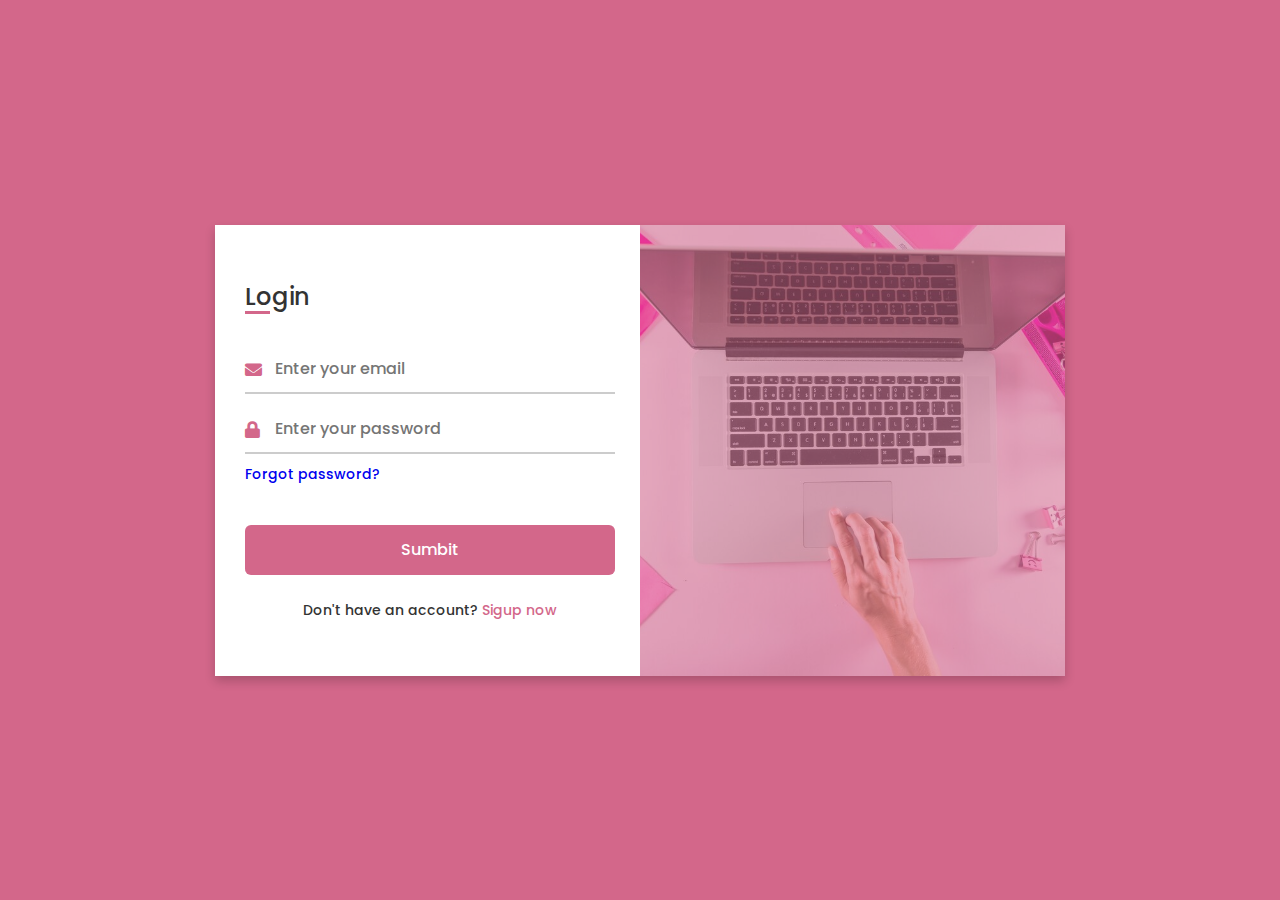
<file: login-register.html>
<!DOCTYPE html>
<html lang="en" dir="ltr">
  <head>
    <meta charset="UTF-8">
    <title> login-register </title>
    <link href="assets/css/login-register.css" rel="stylesheet">
    <!-- Fontawesome CDN Link -->
    <link rel="stylesheet" href="https://cdnjs.cloudflare.com/ajax/libs/font-awesome/5.15.3/css/all.min.css">
    <meta name="viewport" content="width=device-width, initial-scale=1.0">
   </head>
   <body>
    <div class="container">
      <input type="checkbox" id="flip">
      <div class="cover">
        <div class="front">
          <img src="assets/img/login.jpg" alt="">
          <div class="text">
            
          </div>
        </div>
        <div class="back">
          <img class="backImg" src="assets/img/signup.jpg" alt="">
          <div class="text">
            
          </div>
        </div>
      </div>
      <div class="forms">
          <div class="form-content">
            <div class="login-form">
              <div class="title">Login</div>
            <form action="#">
              <div class="input-boxes">
                <div class="input-box">
                  <i class="fas fa-envelope"></i>
                  <input type="text" placeholder="Enter your email" required>
                </div>
                <div class="input-box">
                  <i class="fas fa-lock"></i>
                  <input type="password" placeholder="Enter your password" required>
                </div>
                <div class="text"><a href="#">Forgot password?</a></div>
                <div class="button input-box">
                  <input type="submit" value="Sumbit">
                </div>
                <div class="text sign-up-text">Don't have an account? <label for="flip">Sigup now</label></div>
              </div>
          </form>
        </div>
          <div class="signup-form">
            <div class="title">Signup</div>
          <form action="#">
              <div class="input-boxes">
                <div class="input-box">
                  <i class="fas fa-user"></i>
                  <input type="text" placeholder="Enter your name" required>
                </div>
                <div class="input-box">
                  <i class="fas fa-envelope"></i>
                  <input type="text" placeholder="Enter your email" required>
                </div>
                <div class="input-box">
                  <i class="fas fa-lock"></i>
                  <input type="password" placeholder="Enter your password" required>
                </div>
                <div class="button input-box">
                  <input type="submit" value="Sumbit">
                </div>
                <div class="text sign-up-text">Already have an account? <label for="flip">Login now</label></div>
              </div>
        </form>
      </div>
      </div>
      </div>
    </div>
  </body>
  </html>
</file>
<file: assets/css/login-register.css>
/* Google Font Link */
@import url('https://fonts.googleapis.com/css2?family=Poppins:wght@200;300;400;500;600;700&display=swap');

* {
  margin: 0;
  padding: 0;
  box-sizing: border-box;
  font-family: "Poppins", sans-serif;
}
body {
  min-height: 100vh;
  display: flex;
  align-items: center;
  justify-content: center;
  background:  #D3678A;
  padding: 30px;
}
.container {
  position: relative;
  max-width: 850px;
  width: 100%;
  background: #fff;
  padding: 40px 30px;
  box-shadow: 0 5px 10px rgba(0, 0, 0, 0.2);
  perspective: 2700px;
}
.container .cover {
  position: absolute;
  top: 0;
  left: 50%;
  height: 100%;
  width: 50%;
  z-index: 98;
  transition: all 1s ease;
  transform-origin: left;
  transform-style: preserve-3d;
  backface-visibility: hidden;
}
.container #flip:checked ~ .cover {
  transform: rotateY(-180deg);
}
.container #flip:checked ~ .forms .login-form {
  pointer-events: none;
}
.container .cover .front,
.container .cover .back {
  position: absolute;
  top: 0;
  left: 0;
  height: 100%;
  width: 100%;
}
.cover .back {
  transform: rotateY(180deg);
}
.container .cover img {
  position: absolute;
  height: 100%;
  width: 100%;
  object-fit: cover;
  z-index: 10;
}
.container .cover .text {
  position: absolute;
  z-index: 10;
  height: 100%;
  width: 100%;
  display: flex;
  flex-direction: column;
  align-items: center;
  justify-content: center;
}
.container .cover .text::before {
  content: '';
  position: absolute;
  height: 100%;
  width: 100%;
  opacity: 0.5;
  background:  #D3678A;
}
.cover .text .text-1,
.cover .text .text-2 {
  z-index: 20;
  font-size: 26px;
  font-weight: 600;
  color: #fff;
  text-align: center;
}
.cover .text .text-2 {
  font-size: 15px;
  font-weight: 500;
}
.container .forms {
  height: 100%;
  width: 100%;
  background: #fff;
}
.container .form-content {
  display: flex;
  align-items: center;
  justify-content: space-between;
}
.form-content .login-form,
.form-content .signup-form {
  width: calc(100% / 2 - 25px);
}
.forms .form-content .title {
  position: relative;
  font-size: 24px;
  font-weight: 500;
  color: #333;
}
.forms .form-content .title:before {
  content: '';
  position: absolute;
  left: 0;
  bottom: 0;
  height: 3px;
  width: 25px;
  background: #D3678A;
}
.forms .signup-form .title:before {
  width: 20px;
}
.forms .form-content .input-boxes {
  margin-top: 30px;
}
.forms .form-content .input-box {
  display: flex;
  align-items: center;
  height: 50px;
  width: 100%;
  margin: 10px 0;
  position: relative;
}
.form-content .input-box input {
  height: 100%;
  width: 100%;
  outline: none;
  border: none;
  padding: 0 30px;
  font-size: 16px;
  font-weight: 500;
  border-bottom: 2px solid rgba(0, 0, 0, 0.2);
  transition: all 0.3s ease;
}
.form-content .input-box input:focus,
.form-content .input-box input:valid {
  border-color:  #D3678A;
}
.form-content .input-box i {
  position: absolute;
  color: #D3678A;
  font-size: 17px;
}
.forms .form-content .text {
  font-size: 14px;
  font-weight: 500;
  color: #333;
}
.forms .form-content .text a {
  text-decoration: none;
}
.forms .form-content .text a:hover {
  text-decoration: underline;
}
.forms .form-content .button {
  color: #fff;
  margin-top: 40px;
}
.forms .form-content .button input {
  color: #fff;
  background: #D3678A;
  border-radius: 6px;
  padding: 0;
  cursor: pointer;
  transition: all 0.4s ease;
}
.forms .form-content .button input:hover {
  background: #D3678A;
}
.forms .form-content label {
  color:  #D3678A;
  cursor: pointer;
}
.forms .form-content label:hover {
  text-decoration: underline;
}
.forms .form-content .login-text,
.forms .form-content .sign-up-text {
  text-align: center;
  margin-top: 25px;
}
.container #flip {
  display: none;
}
@media (max-width: 730px) {
  .container .cover {
    display: none;
  }
  .form-content .login-form,
  .form-content .signup-form {
    width: 100%;
  }
  .form-content .signup-form {
    display: none;
  }
  .container #flip:checked ~ .forms .signup-form {
    display: block;
  }
}
</file>
